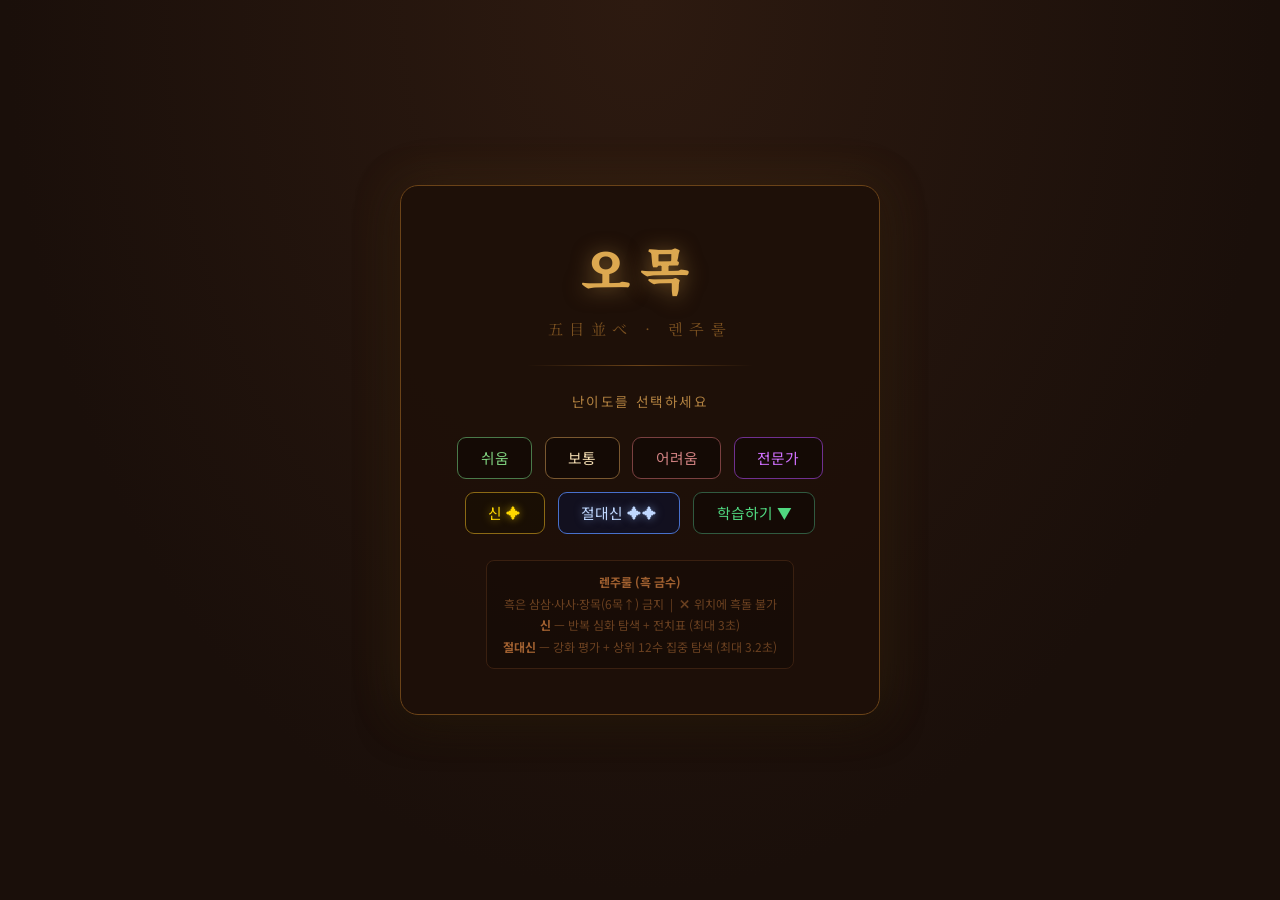
<file: index.html>
<!DOCTYPE html>
<html lang="ko">
<head>
<meta charset="UTF-8">
<meta name="viewport" content="width=device-width, initial-scale=1.0, user-scalable=no">
<title>오목</title>
<link rel="preconnect" href="https://fonts.googleapis.com">
<link rel="preconnect" href="https://fonts.gstatic.com" crossorigin>
<link href="https://fonts.googleapis.com/css2?family=Noto+Serif+KR:wght@400;700;900&family=Noto+Sans+KR:wght@300;400;500;700&display=swap" rel="stylesheet">
<link rel="stylesheet" href="style.css">
</head>
<body>

<div id="startScreen">
  <h1 class="game-title">오목</h1>
  <p class="game-subtitle">五目並べ · 렌주룰</p>
  <div class="start-divider"></div>
  <p class="diff-label">난이도를 선택하세요</p>
  <div class="diff-buttons">
    <button class="diff-btn easy"     id="btn-easy">쉬움</button>
    <button class="diff-btn medium"   id="btn-medium">보통</button>
    <button class="diff-btn hard"     id="btn-hard">어려움</button>
    <button class="diff-btn expert"   id="btn-expert">전문가</button>
    <button class="diff-btn god"      id="btn-god">신 ✦</button>
    <button class="diff-btn superGod" id="btn-superGod">절대신 ✦✦</button>
    <button class="diff-btn learn"    id="btn-learn">학습하기 ▼</button>
  </div>
  <div class="learn-submenu" id="learnSubmenu" style="display:none">
    <button class="diff-btn learn-sub easy"     data-diff="easy">쉬움</button>
    <button class="diff-btn learn-sub medium"   data-diff="medium">보통</button>
    <button class="diff-btn learn-sub hard"     data-diff="hard">어려움</button>
    <button class="diff-btn learn-sub expert"   data-diff="expert">전문가</button>
    <button class="diff-btn learn-sub god"      data-diff="god">신 ✦</button>
    <button class="diff-btn learn-sub superGod" data-diff="superGod">절대신 ✦✦</button>
  </div>
  <div class="renju-note">
    <strong>렌주룰 (흑 금수)</strong><br>
    흑은 삼삼·사사·장목(6목↑) 금지 &nbsp;|&nbsp; ✕ 위치에 흑돌 불가<br>
    <strong>신</strong> — 반복 심화 탐색 + 전치표 (최대 3초)<br>
    <strong>절대신</strong> — 강화 평가 + 상위 12수 집중 탐색 (최대 3.2초)
  </div>
</div>

<div id="gameScreen">
  <div class="game-topbar">
    <button class="ctrl-btn" id="menuBtn">← 메뉴</button>
    <button class="ctrl-btn" id="restartBtn">↺ 다시 시작</button>
  </div>

  <div class="game-header">
    <div class="player-info">
      <div class="stone-dot" id="turnDot"></div>
      <span class="status-text" id="statusText">로딩 중...</span>
    </div>
    <div class="header-right">
      <div class="thinking-wrap" id="thinkWrap">
        <span id="thinkLabel">AI 생각 중</span>
        <div class="dots"><span></span><span></span><span></span></div>
      </div>
      <div class="diff-badge" id="diffBadge">보통</div>
    </div>
  </div>

  <canvas id="board"></canvas>

  <div class="game-footer">
    <button class="btn confirm-btn" id="confirmBtn" disabled>착수 ✓</button>
    <button class="btn undo-btn" id="undoBtn" style="display:none">↩ 되돌리기</button>
  </div>
</div>

<div id="overlay">
  <div class="result-card">
    <div class="result-emoji" id="resEmoji">🏆</div>
    <div class="result-title"  id="resTitle">승리!</div>
    <div class="result-sub"    id="resSub">5목을 완성했습니다!</div>
    <button class="play-again-btn" id="playAgainBtn">다시 하기</button>
    <button class="btn undo-btn" id="undoOverlayBtn" style="display:none">↩ 되돌리기</button>
    <button class="btn" id="changeDiffBtn" style="border-color:#3a2010;font-size:.82rem;">난이도 변경</button>
  </div>
</div>

<script type="module" src="js/game.js"></script>
</body>
</html>
</file>
<file: style.css>
*{margin:0;padding:0;box-sizing:border-box;}
body{
  background:#1a0f0a;
  background-image:radial-gradient(ellipse at top,#2d1a10 0%,#1a0f0a 70%);
  min-height:100vh;
  display:flex;flex-direction:column;align-items:center;justify-content:center;
  font-family:'Noto Sans KR',sans-serif;color:#f5deb3;overflow-x:hidden;
}

/* ── Start screen ── */
#startScreen{
  display:flex;flex-direction:column;align-items:center;gap:1.6rem;
  padding:2.8rem 3.2rem;
  background:rgba(30,16,8,0.92);border:1px solid #6b4318;border-radius:18px;
  box-shadow:0 0 50px rgba(180,120,40,0.2),0 8px 40px rgba(0,0,0,0.6);
  max-width:480px;width:90%;
}
.game-title{font-family:'Noto Serif KR',serif;font-size:3.2rem;font-weight:900;color:#dca850;text-shadow:0 2px 20px rgba(220,168,80,0.5);letter-spacing:.6rem;}
.game-subtitle{font-family:'Noto Serif KR',serif;color:#7a5020;font-size:.95rem;letter-spacing:.4rem;margin-top:-.8rem;}
.start-divider{width:60%;height:1px;background:linear-gradient(to right,transparent,#6b4318,transparent);}
.diff-label{font-size:.85rem;color:#b08040;letter-spacing:.1rem;}
.diff-buttons{display:flex;gap:.8rem;flex-wrap:wrap;justify-content:center;}

.diff-btn{
  padding:.6rem 1.4rem;border:1px solid #6b4318;border-radius:9px;
  background:rgba(0,0,0,0.35);font-family:'Noto Sans KR',sans-serif;font-size:.92rem;cursor:pointer;transition:all .2s;
}
.diff-btn.easy{color:#7ecf7e;border-color:#4a7a4a;}
.diff-btn.easy:hover{background:rgba(100,180,100,0.12);border-color:#7ecf7e;box-shadow:0 0 14px rgba(100,200,100,0.2);}
.diff-btn.medium{color:#f5deb3;border-color:#7a5830;}
.diff-btn.medium:hover{background:rgba(220,168,80,0.12);border-color:#dca850;box-shadow:0 0 14px rgba(220,168,80,0.2);}
.diff-btn.hard{color:#cf8080;border-color:#7a4040;}
.diff-btn.hard:hover{background:rgba(200,80,80,0.12);border-color:#cf8080;box-shadow:0 0 14px rgba(200,80,80,0.2);}
.diff-btn.expert{color:#d070ff;border-color:#703090;}
.diff-btn.expert:hover{background:rgba(160,60,220,0.12);border-color:#d070ff;box-shadow:0 0 14px rgba(180,60,240,0.25);}
.diff-btn.god{color:#ffd700;border-color:#8b6914;text-shadow:0 0 8px rgba(255,215,0,0.6);background:rgba(20,15,0,0.5);}
.diff-btn.god:hover{background:rgba(255,215,0,0.1);border-color:#ffd700;box-shadow:0 0 22px rgba(255,215,0,0.45),0 0 6px rgba(255,215,0,0.2);text-shadow:0 0 12px rgba(255,215,0,0.9);}
.diff-btn.superGod{color:#c0d8ff;border-color:#4870cc;text-shadow:0 0 8px rgba(150,190,255,0.5);background:rgba(10,18,50,0.55);}
.diff-btn.superGod:hover{background:rgba(100,150,255,0.12);border-color:#90bcff;box-shadow:0 0 24px rgba(100,160,255,0.45),0 0 8px rgba(100,160,255,0.2);text-shadow:0 0 14px rgba(180,215,255,0.95);}
.diff-btn.learn{color:#50d880;border-color:#305a40;}
.diff-btn.learn:hover{background:rgba(50,190,80,0.13);border-color:#50d880;box-shadow:0 0 14px rgba(50,200,80,0.28);}

.learn-submenu{
  display:flex;flex-wrap:wrap;gap:.45rem;justify-content:center;
  width:100%;padding:.5rem .4rem .2rem;
  border-top:1px solid #2a4a30;margin-top:-.5rem;
}
.diff-btn.learn-sub{font-size:.82rem;padding:.45rem .95rem;}

.renju-note{
  font-size:.75rem;color:#6a4020;text-align:center;line-height:1.8;
  border:1px solid #3a2010;border-radius:8px;padding:.65rem 1rem;background:rgba(0,0,0,0.2);
}
.renju-note strong{color:#a06030;}

/* ── Game screen ── */
#gameScreen{display:none;flex-direction:column;align-items:center;gap:.8rem;padding:1rem .75rem;width:100%;max-width:680px;}

.game-topbar{
  width:100%;display:flex;gap:.6rem;justify-content:flex-start;
}
.ctrl-btn{
  padding:.4rem 1rem;border:1px solid #4a2e10;border-radius:8px;
  background:rgba(0,0,0,0.35);font-family:'Noto Sans KR',sans-serif;
  font-size:.8rem;color:#b08040;cursor:pointer;transition:all .18s;
}
.ctrl-btn:hover{background:rgba(180,120,40,0.15);border-color:#a07030;color:#d4b880;}
.game-header{
  width:100%;display:flex;align-items:center;justify-content:space-between;
  padding:.6rem 1rem;background:rgba(20,10,5,0.85);
  border:1px solid #4a2e10;border-radius:10px;gap:.5rem;flex-wrap:wrap;
}
.player-info{display:flex;align-items:center;gap:.6rem;flex:1;}
.stone-dot{width:14px;height:14px;border-radius:50%;flex-shrink:0;box-shadow:0 1px 4px rgba(0,0,0,0.5);}
.stone-dot.black{background:radial-gradient(circle at 35% 35%,#555,#000);}
.stone-dot.white{background:radial-gradient(circle at 35% 35%,#fff,#bbb);border:1px solid #999;}
.status-text{font-size:.88rem;font-weight:500;color:#e8cc90;}
.header-right{display:flex;align-items:center;gap:.7rem;}
.diff-badge{font-size:.73rem;padding:.18rem .6rem;border:1px solid #4a2e10;border-radius:20px;color:#8a6030;white-space:nowrap;}
.diff-badge.god-badge{color:#c8a800;border-color:#6b5010;text-shadow:0 0 6px rgba(255,215,0,0.4);}
.diff-badge.superGod-badge{color:#90b8ff;border-color:#3a5898;text-shadow:0 0 6px rgba(120,170,255,0.4);}
.diff-badge.practice-badge{color:#40c870;border-color:#2a5a38;background:rgba(0,70,30,0.22);}
.diff-badge.learn-badge{color:#40c870;border-color:#2a5a38;background:rgba(0,70,30,0.22);}

.thinking-wrap{display:none;align-items:center;gap:.35rem;font-size:.78rem;color:#b08040;}
.thinking-wrap.god-think{color:#c8a800;}
.thinking-wrap.superGod-think{color:#90b8ff;}
.dots span{display:inline-block;width:5px;height:5px;border-radius:50%;background:#b08040;animation:blink 1.2s infinite;}
.god-think .dots span{background:#c8a800;}
.superGod-think .dots span{background:#90b8ff;}
.dots span:nth-child(2){animation-delay:.2s;}
.dots span:nth-child(3){animation-delay:.4s;}
@keyframes blink{0%,80%,100%{opacity:.25;}40%{opacity:1;}}

canvas#board{display:block;border-radius:6px;cursor:pointer;max-width:100%;}

/* ── Footer buttons ── */
.game-footer{display:flex;gap:.75rem;flex-wrap:wrap;justify-content:center;}
.btn{
  padding:.5rem 1.2rem;border:1px solid #5a3818;border-radius:8px;
  background:rgba(0,0,0,0.4);font-family:'Noto Sans KR',sans-serif;
  font-size:.83rem;color:#d4b880;cursor:pointer;transition:all .18s;
}
.btn:hover{background:rgba(180,120,40,0.15);border-color:#a07030;}

.btn.confirm-btn{
  border-color:#c0a020;color:#ffe060;font-weight:700;
  background:linear-gradient(135deg,rgba(70,45,5,0.65),rgba(130,85,10,0.45));
}
.btn.confirm-btn:hover{
  background:linear-gradient(135deg,rgba(110,75,10,0.75),rgba(170,115,15,0.55));
  border-color:#ffd040;
  box-shadow:0 0 18px rgba(255,210,50,0.35);
}
.btn.confirm-btn:disabled{
  opacity:.38;cursor:not-allowed;
  background:rgba(0,0,0,0.25);border-color:#4a3010;color:#a08040;
  box-shadow:none;transform:none;
}
.btn.confirm-btn:disabled:hover{
  background:rgba(0,0,0,0.25);border-color:#4a3010;box-shadow:none;
}

.btn.undo-btn{color:#80c8ff;border-color:#305870;}
.btn.undo-btn:hover{background:rgba(60,140,220,0.13);border-color:#60a8e8;}
.btn.undo-btn:disabled{opacity:.35;cursor:not-allowed;}
.btn.undo-btn:disabled:hover{background:transparent;border-color:#305870;}

/* ── Overlay ── */
#overlay{display:none;position:fixed;inset:0;background:rgba(0,0,0,0.72);align-items:center;justify-content:center;z-index:200;}
.result-card{
  background:rgba(18,10,4,0.97);border:2px solid #7a5020;border-radius:18px;
  padding:2.5rem 3rem;text-align:center;
  box-shadow:0 0 60px rgba(200,140,50,0.25),0 20px 60px rgba(0,0,0,0.7);
  display:flex;flex-direction:column;align-items:center;gap:1.3rem;
  max-width:320px;width:88%;
}
.result-emoji{font-size:3.2rem;line-height:1;}
.result-title{font-family:'Noto Serif KR',serif;font-size:1.9rem;font-weight:700;color:#dca850;}
.result-sub{color:#9a7040;font-size:.88rem;}
.play-again-btn{
  padding:.75rem 2.2rem;background:linear-gradient(135deg,#7a4a18,#c8902c);
  border:none;border-radius:9px;color:#fff8ec;font-family:'Noto Sans KR',sans-serif;
  font-size:1rem;font-weight:700;cursor:pointer;
  box-shadow:0 4px 18px rgba(180,120,40,0.35);transition:all .2s;
}
.play-again-btn:hover{transform:translateY(-2px);box-shadow:0 6px 24px rgba(200,140,50,0.5);}

@media(max-width:480px){
  .game-title{font-size:2.4rem;}
  .result-card{padding:2rem 1.8rem;}
  #startScreen{padding:2rem 1.8rem;}
}
</file>
